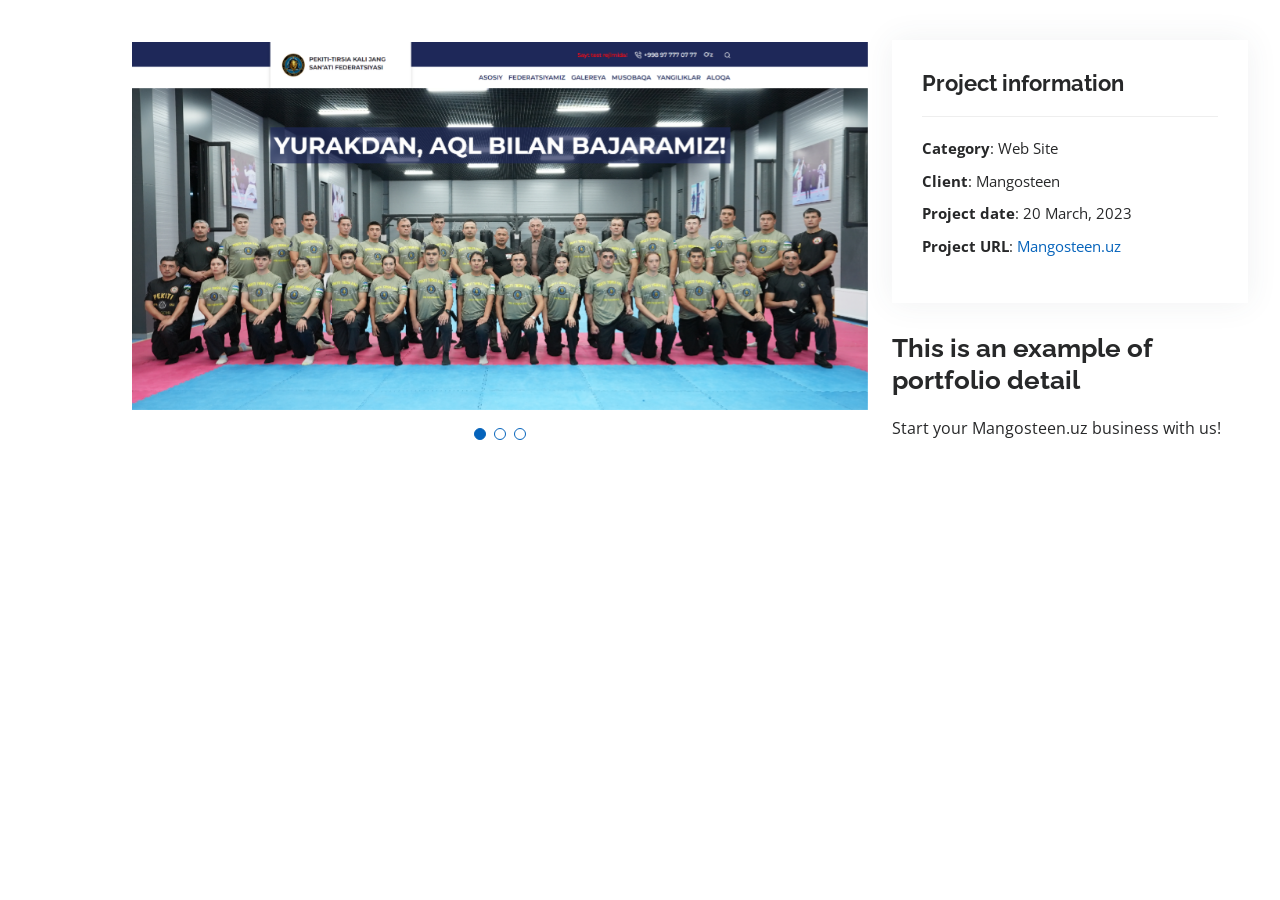
<file: portfolio-details.html>
<!DOCTYPE html>
<html lang="en">

<head>
  <meta charset="utf-8">
  <meta content="width=device-width, initial-scale=1.0" name="viewport">

  <title>Mirsodiq Mirzohidov</title>
  <meta content="" name="description">
  <meta content="" name="keywords">

  <!-- Favicons -->
  <link href="assets/img/favicon.png" rel="icon">
  <link href="assets/img/apple-touch-icon.png" rel="apple-touch-icon">

  <!-- Google Fonts -->
  <link href="https://fonts.googleapis.com/css?family=Open+Sans:300,300i,400,400i,600,600i,700,700i|Raleway:300,300i,400,400i,500,500i,600,600i,700,700i|Poppins:300,300i,400,400i,500,500i,600,600i,700,700i" rel="stylesheet">

  <!-- Vendor CSS Files -->
  <link href="assets/vendor/aos/aos.css" rel="stylesheet">
  <link href="assets/vendor/bootstrap/css/bootstrap.min.css" rel="stylesheet">
  <link href="assets/vendor/bootstrap-icons/bootstrap-icons.css" rel="stylesheet">
  <link href="assets/vendor/boxicons/css/boxicons.min.css" rel="stylesheet">
  <link href="assets/vendor/glightbox/css/glightbox.min.css" rel="stylesheet">
  <link href="assets/vendor/swiper/swiper-bundle.min.css" rel="stylesheet">

  <!-- Template Main CSS File -->
  <link href="assets/css/style.css" rel="stylesheet">

</head>

<body>

  <main id="main">

    <!-- ======= Portfolio Details Section ======= -->
    <section id="portfolio-details" class="portfolio-details">
      <div class="container">

        <div class="row gy-4">

          <div class="col-lg-8">
            <div class="portfolio-details-slider swiper">
              <div class="swiper-wrapper align-items-center">

                <div class="swiper-slide">
                  <img src="assets/img/portfolio/portfolio4.png" alt="...">
                </div>

                <div class="swiper-slide">
                  <img src="assets/img/portfolio/portfolio1.2.png" alt="...">
                </div>

                <div class="swiper-slide">
                  <img src="assets/img/portfolio/portfolio1.3.png" alt="...">
                </div>

              </div>
              <div class="swiper-pagination"></div>
            </div>
          </div>

          <div class="col-lg-4">
            <div class="portfolio-info">
              <h3>Project information</h3>
              <ul>
                <li><strong>Category</strong>: Web Site</li>
                <li><strong>Client</strong>: Mangosteen</li>
                <li><strong>Project date</strong>: 20 March, 2023</li>
                <li><strong>Project URL</strong>: <a href="https://mangosteen.uz">Mangosteen.uz</a></li>
              </ul>
            </div>
            <div class="portfolio-description">
              <h2>This is an example of portfolio detail</h2>
              <p>
                Start your Mangosteen.uz business with us!
              </p>
            </div>
          </div>

        </div>

      </div>
    </section>

  </main>

  <div id="preloader"></div>
  <a href="#" class="back-to-top d-flex align-items-center justify-content-center"><i class="bi bi-arrow-up-short"></i></a>

  <!-- Vendor JS Files -->
  <script src="assets/vendor/purecounter/purecounter_vanilla.js"></script>
  <script src="assets/vendor/aos/aos.js"></script>
  <script src="assets/vendor/bootstrap/js/bootstrap.bundle.min.js"></script>
  <script src="assets/vendor/glightbox/js/glightbox.min.js"></script>
  <script src="assets/vendor/isotope-layout/isotope.pkgd.min.js"></script>
  <script src="assets/vendor/swiper/swiper-bundle.min.js"></script>
  <script src="assets/vendor/typed.js/typed.min.js"></script>
  <script src="assets/vendor/waypoints/noframework.waypoints.js"></script>
  <script src="assets/vendor/php-email-form/validate.js"></script>

  <script src="assets/js/main.js"></script>

</body>

</html>
</file>
<file: assets/css/style.css>
body {
  font-family: "Open Sans", sans-serif;
  color: #272829;
}

a {
  color: #0563bb;
  text-decoration: none;
}

a:hover {
  color: #067ded;
  text-decoration: none;
}

h1,
h2,
h3,
h4,
h5,
h6 {
  font-family: "Raleway", sans-serif;
}

/*--------------------------------------------------------------
# Back to top button
--------------------------------------------------------------*/
.back-to-top {
  position: fixed;
  visibility: hidden;
  opacity: 0;
  right: 15px;
  bottom: 15px;
  z-index: 996;
  background: #0563bb;
  width: 40px;
  height: 40px;
  border-radius: 50px;
  transition: all 0.4s;
}

.back-to-top i {
  font-size: 28px;
  color: #fff;
  line-height: 0;
}

.back-to-top:hover {
  background: #0678e3;
  color: #fff;
}

.back-to-top.active {
  visibility: visible;
  opacity: 1;
}

/*--------------------------------------------------------------
# Preloader
--------------------------------------------------------------*/
#preloader {
  position: fixed;
  top: 0;
  left: 0;
  right: 0;
  bottom: 0;
  z-index: 9999;
  overflow: hidden;
  background: #fff;
}

#preloader:before {
  content: "";
  position: fixed;
  top: calc(50% - 30px);
  left: calc(50% - 30px);
  border: 6px solid #0563bb;
  border-top-color: #fff;
  border-bottom-color: #fff;
  border-radius: 50%;
  width: 60px;
  height: 60px;
  -webkit-animation: animate-preloader 1s linear infinite;
  animation: animate-preloader 1s linear infinite;
}

@-webkit-keyframes animate-preloader {
  0% {
    transform: rotate(0deg);
  }

  100% {
    transform: rotate(360deg);
  }
}

@keyframes animate-preloader {
  0% {
    transform: rotate(0deg);
  }

  100% {
    transform: rotate(360deg);
  }
}

/*--------------------------------------------------------------
# Disable aos animation delay on mobile devices
--------------------------------------------------------------*/
@media screen and (max-width: 768px) {
  [data-aos-delay] {
    transition-delay: 0 !important;
  }
}

/*--------------------------------------------------------------
# Header
--------------------------------------------------------------*/
#header {
  position: fixed;
  top: 0;
  left: 0;
  bottom: 0;
  z-index: 9997;
  transition: all 0.5s;
  padding: 15px;
  overflow-y: auto;
}

@media (max-width: 991px) {
  #header {
    width: 300px;
    background: #fff;
    border-right: 1px solid #e6e9ec;
    left: -300px;
  }
}

@media (min-width: 991px) {
  #main {
    margin-left: 100px;
  }
}

/*--------------------------------------------------------------
# Navigation Menu
--------------------------------------------------------------*/
/**
* Desktop Navigation 
*/
.nav-menu {
  padding: 0;
  display: block;
}

.nav-menu * {
  margin: 0;
  padding: 0;
  list-style: none;
}

.nav-menu>ul>li {
  position: relative;
  white-space: nowrap;
}

.nav-menu a,
.nav-menu a:focus {
  display: flex;
  align-items: center;
  color: #45505b;
  padding: 10px 18px;
  margin-bottom: 8px;
  transition: 0.3s;
  font-size: 15px;
  border-radius: 50px;
  background: #f2f3f5;
  height: 56px;
  width: 100%;
  overflow: hidden;
  transition: 0.3s;
}

.nav-menu a i,
.nav-menu a:focus i {
  font-size: 20px;
}

.nav-menu a span,
.nav-menu a:focus span {
  padding: 0 5px 0 7px;
  color: #45505b;
}

@media (min-width: 992px) {

  .nav-menu a,
  .nav-menu a:focus {
    width: 56px;
  }

  .nav-menu a span,
  .nav-menu a:focus span {
    display: none;
    color: #fff;
  }
}

.nav-menu a:hover,
.nav-menu .active,
.nav-menu .active:focus,
.nav-menu li:hover>a {
  color: #fff;
  background: #0563bb;
}

.nav-menu a:hover span,
.nav-menu .active span,
.nav-menu .active:focus span,
.nav-menu li:hover>a span {
  color: #fff;
}

.nav-menu a:hover,
.nav-menu li:hover>a {
  width: 100%;
  color: #fff;
}

.nav-menu a:hover span,
.nav-menu li:hover>a span {
  display: block;
}

/**
* Mobile Navigation 
*/
.mobile-nav-toggle {
  position: fixed;
  right: 10px;
  top: 10px;
  z-index: 9998;
  border: 0;
  background: none;
  font-size: 28px;
  transition: all 0.4s;
  outline: none !important;
  line-height: 0;
  cursor: pointer;
  border-radius: 50px;
  padding: 5px;
}

.mobile-nav-toggle i {
  color: #45505b;
}

.mobile-nav-active {
  overflow: hidden;
}

.mobile-nav-active #header {
  left: 0;
}

.mobile-nav-active .mobile-nav-toggle {
  color: #fff;
  background-color: #0563bb;
}

/*--------------------------------------------------------------
# Hero Section
--------------------------------------------------------------*/
#hero {
  width: 100%;
  height: 100vh;
  background: url(../img/BGIMG1.jpg);
  background-size: cover;
  background-repeat: no-repeat;
}

@media (min-width: 992px) {
  #hero {
    padding-left: 160px;
  }
}



/* #hero:before {
  content: "";
  background: rgba(255, 255, 255, 0.5);
  position: absolute;
  bottom: 0;
  top: 0;
  left: 0;
  right: 0;
} */

#hero h1 {
  margin: 0;
  font-size: 64px;
  font-weight: 700;
  line-height: 56px;
  color: #fff;
}

#hero p {
  color: #45505b;
  color: #fff;
  margin: 15px 0 0 0;
  font-size: 26px;
  font-family: "Poppins", sans-serif;
}

#hero p span {
  color: green;
  letter-spacing: 1px;
}

#hero .social-links {
  margin-top: 30px;
}

#hero .social-links a {
  font-size: 24px;
  display: inline-block;
  color: #45505b;
  line-height: 1;
  margin-right: 20px;
  transition: 0.3s;
}

#hero .social-links a:hover {
  color: #0563bb;
}

@media (max-width: 992px) {
  #hero {
    text-align: center;
  }

  #hero h1 {
    font-size: 32px;
    line-height: 36px;
  }

  #hero p {
    margin-top: 10px;
    font-size: 20px;
    line-height: 24px;
  }
}

/*--------------------------------------------------------------
# Sections General
--------------------------------------------------------------*/
section {
  padding: 60px 0;
  overflow: hidden;
}

.section-title {
  text-align: center;
  padding-bottom: 30px;
}

.section-title h2 {
  font-size: 32px;
  font-weight: bold;
  text-transform: uppercase;
  margin-bottom: 20px;
  padding-bottom: 20px;
  position: relative;
  color: #45505b;
}

.section-title h2::before {
  content: "";
  position: absolute;
  display: block;
  width: 120px;
  height: 1px;
  background: #ddd;
  bottom: 1px;
  left: calc(50% - 60px);
}

.section-title h2::after {
  content: "";
  position: absolute;
  display: block;
  width: 40px;
  height: 3px;
  background: #0563bb;
  bottom: 0;
  left: calc(50% - 20px);
}

.section-title p {
  margin-bottom: 0;
}

/*--------------------------------------------------------------
# About
--------------------------------------------------------------*/
.about .content h3 {
  font-weight: 700;
  font-size: 26px;
  color: #728394;
}

.about .content ul {
  list-style: none;
  padding: 0;
}

.about .content ul li {
  margin-bottom: 20px;
  display: flex;
  align-items: center;
}

.about .content ul strong {
  margin-right: 10px;
}

.about .content ul i {
  font-size: 16px;
  margin-right: 5px;
  color: #0563bb;
  line-height: 0;
}

.about .content p:last-child {
  margin-bottom: 0;
}

/*--------------------------------------------------------------
# Facts
--------------------------------------------------------------*/
.facts .count-box {
  padding: 30px 30px 25px 30px;
  margin-top: 30px;
  width: 100%;
  position: relative;
  text-align: center;
  background: #fff;
}

.facts .count-box i {
  position: absolute;
  top: -25px;
  left: 50%;
  transform: translateX(-50%);
  font-size: 24px;
  background: #0563bb;
  color: #fff;
  border-radius: 50px;
  display: inline-flex;
  align-items: center;
  justify-content: center;
  width: 48px;
  height: 48px;
}

.facts .count-box span {
  font-size: 36px;
  display: block;
  font-weight: 600;
  color: #011426;
}

.facts .count-box p {
  padding: 0;
  margin: 0;
  font-family: "Raleway", sans-serif;
  font-size: 14px;
}

/*--------------------------------------------------------------
# Akills
--------------------------------------------------------------*/
.skills .progress {
  height: 60px;
  display: block;
  background: none;
  border-radius: 0;
}

.skills .progress .skill {
  padding: 10px 0;
  margin: 0;
  text-transform: uppercase;
  display: block;
  font-weight: 600;
  font-family: "Poppins", sans-serif;
  color: #45505b;
}

.skills .progress .skill .val {
  float: right;
  font-style: normal;
}

.skills .progress-bar-wrap {
  background: #f2f3f5;
}

.skills .progress-bar {
  width: 1px;
  height: 10px;
  transition: 0.9s;
  background-color: #0563bb;
}

/*--------------------------------------------------------------
# Resume
--------------------------------------------------------------*/
.resume .resume-title {
  font-size: 26px;
  font-weight: 700;
  margin-top: 20px;
  margin-bottom: 20px;
  color: #45505b;
}

.resume .resume-item {
  padding: 0 0 20px 20px;
  margin-top: -2px;
  border-left: 2px solid #0563bb;
  position: relative;
}

.resume .resume-item h4 {
  line-height: 18px;
  font-size: 18px;
  font-weight: 600;
  text-transform: uppercase;
  font-family: "Poppins", sans-serif;
  color: #0563bb;
  margin-bottom: 10px;
}

.resume .resume-item h5 {
  font-size: 16px;
  background: #f7f8f9;
  padding: 5px 15px;
  display: inline-block;
  font-weight: 600;
  margin-bottom: 10px;
}

.resume .resume-item ul {
  padding-left: 20px;
}

.resume .resume-item ul li {
  padding-bottom: 10px;
}

.resume .resume-item:last-child {
  padding-bottom: 0;
}

.resume .resume-item::before {
  content: "";
  position: absolute;
  width: 16px;
  height: 16px;
  border-radius: 50px;
  left: -9px;
  top: 0;
  background: #fff;
  border: 2px solid #0563bb;
}

/*--------------------------------------------------------------
# Portfolio
--------------------------------------------------------------*/
.portfolio .portfolio-item {
  margin-bottom: 30px;
}

.portfolioImg {
  width: 416px;
  height: 221px;
}

.portfolio #portfolio-flters {
  padding: 0;
  margin: 0 auto 25px auto;
  list-style: none;
  text-align: center;
  background: #fff;
  border-radius: 50px;
  padding: 2px 15px;
}

.portfolio #portfolio-flters li {
  cursor: pointer;
  display: inline-block;
  padding: 10px 15px;
  font-size: 14px;
  font-weight: 600;
  line-height: 1;
  text-transform: uppercase;
  color: #272829;
  margin-bottom: 5px;
  transition: all 0.3s ease-in-out;
}

.portfolio #portfolio-flters li:hover,
.portfolio #portfolio-flters li.filter-active {
  color: #0563bb;
}

.portfolio #portfolio-flters li:last-child {
  margin-right: 0;
}

.portfolio .portfolio-wrap {
  transition: 0.3s;
  position: relative;
  overflow: hidden;
  z-index: 1;
  background: rgba(69, 80, 91, 0.8);
}

.portfolio .portfolio-wrap::before {
  content: "";
  background: rgba(255, 255, 255, 0.7);
  position: absolute;
  left: 30px;
  right: 30px;
  top: 30px;
  bottom: 30px;
  transition: all ease-in-out 0.3s;
  z-index: 2;
  opacity: 0;
}

.portfolio .portfolio-wrap .portfolio-info {
  opacity: 0;
  position: absolute;
  top: 0;
  left: 0;
  right: 0;
  bottom: 0;
  text-align: center;
  z-index: 3;
  transition: all ease-in-out 0.3s;
  display: flex;
  flex-direction: column;
  justify-content: center;
  align-items: center;
}

.portfolio .portfolio-wrap .portfolio-info::before {
  display: block;
  content: "";
  width: 48px;
  height: 48px;
  position: absolute;
  top: 35px;
  left: 35px;
  border-top: 3px solid #d7dce1;
  border-left: 3px solid #d7dce1;
  transition: all 0.5s ease 0s;
  z-index: 9994;
}

.portfolio .portfolio-wrap .portfolio-info::after {
  display: block;
  content: "";
  width: 48px;
  height: 48px;
  position: absolute;
  bottom: 35px;
  right: 35px;
  border-bottom: 3px solid #d7dce1;
  border-right: 3px solid #d7dce1;
  transition: all 0.5s ease 0s;
  z-index: 9994;
}

.portfolio .portfolio-wrap .portfolio-info h4 {
  font-size: 20px;
  color: #45505b;
  font-weight: 600;
}

.portfolio .portfolio-wrap .portfolio-info p {
  color: #45505b;
  font-size: 14px;
  text-transform: uppercase;
  padding: 0;
  margin: 0;
}

.portfolio .portfolio-wrap .portfolio-links {
  text-align: center;
  z-index: 4;
}

.portfolio .portfolio-wrap .portfolio-links a {
  color: #45505b;
  margin: 0 2px;
  font-size: 28px;
  display: inline-block;
  transition: 0.3s;
}

.portfolio .portfolio-wrap .portfolio-links a:hover {
  color: #148af9;
}

.portfolio .portfolio-wrap:hover::before {
  top: 0;
  left: 0;
  right: 0;
  bottom: 0;
  opacity: 1;
}

.portfolio .portfolio-wrap:hover .portfolio-info {
  opacity: 1;
}

.portfolio .portfolio-wrap:hover .portfolio-info::before {
  top: 15px;
  left: 15px;
}

.portfolio .portfolio-wrap:hover .portfolio-info::after {
  bottom: 15px;
  right: 15px;
}

/*--------------------------------------------------------------
# Portfolio Details
--------------------------------------------------------------*/
.portfolio-details {
  padding-top: 40px;
}

.portfolio-details .portfolio-details-slider img {
  width: 100%;
}

.portfolio-details .portfolio-details-slider .swiper-pagination {
  margin-top: 20px;
  position: relative;
}

.portfolio-details .portfolio-details-slider .swiper-pagination .swiper-pagination-bullet {
  width: 12px;
  height: 12px;
  background-color: #fff;
  opacity: 1;
  border: 1px solid #0563bb;
}

.portfolio-details .portfolio-details-slider .swiper-pagination .swiper-pagination-bullet-active {
  background-color: #0563bb;
}

.portfolio-details .portfolio-info {
  padding: 30px;
  box-shadow: 0px 0 30px rgba(69, 80, 91, 0.08);
}

.portfolio-details .portfolio-info h3 {
  font-size: 22px;
  font-weight: 700;
  margin-bottom: 20px;
  padding-bottom: 20px;
  border-bottom: 1px solid #eee;
}

.portfolio-details .portfolio-info ul {
  list-style: none;
  padding: 0;
  font-size: 15px;
}

.portfolio-details .portfolio-info ul li+li {
  margin-top: 10px;
}

.portfolio-details .portfolio-description {
  padding-top: 30px;
}

.portfolio-details .portfolio-description h2 {
  font-size: 26px;
  font-weight: 700;
  margin-bottom: 20px;
}

.portfolio-details .portfolio-description p {
  padding: 0;
}

/*--------------------------------------------------------------
# Services
--------------------------------------------------------------*/
.services .icon-box {
  text-align: center;
  padding: 70px 20px 80px 20px;
  transition: all ease-in-out 0.3s;
  background: #fff;
  box-shadow: 0px 5px 90px 0px rgba(110, 123, 131, 0.05);
}

.services .icon-box .icon {
  margin: 0 auto;
  width: 100px;
  height: 100px;
  display: flex;
  align-items: center;
  justify-content: center;
  transition: ease-in-out 0.3s;
  position: relative;
}

.services .icon-box .icon i {
  font-size: 36px;
  transition: 0.5s;
  position: relative;
}

.services .icon-box .icon svg {
  position: absolute;
  top: 0;
  left: 0;
}

.services .icon-box .icon svg path {
  transition: 0.5s;
  fill: #f5f5f5;
}

.services .icon-box h4 {
  font-weight: 600;
  margin: 10px 0 15px 0;
  font-size: 22px;
}

.services .icon-box h4 a {
  color: #45505b;
  transition: ease-in-out 0.3s;
}

.services .icon-box p {
  line-height: 24px;
  font-size: 14px;
  margin-bottom: 0;
}

.services .icon-box:hover {
  border-color: #fff;
  box-shadow: 0px 0 35px 0 rgba(0, 0, 0, 0.08);
}

.services .iconbox-blue i {
  color: #47aeff;
}

.services .iconbox-blue:hover .icon i {
  color: #fff;
}

.services .iconbox-blue:hover .icon path {
  fill: #47aeff;
}

.services .iconbox-orange i {
  color: #ffa76e;
}

.services .iconbox-orange:hover .icon i {
  color: #fff;
}

.services .iconbox-orange:hover .icon path {
  fill: #ffa76e;
}

.services .iconbox-pink i {
  color: #e80368;
}

.services .iconbox-pink:hover .icon i {
  color: #fff;
}

.services .iconbox-pink:hover .icon path {
  fill: #e80368;
}

.services .iconbox-yellow i {
  color: #ffbb2c;
}

.services .iconbox-yellow:hover .icon i {
  color: #fff;
}

.services .iconbox-yellow:hover .icon path {
  fill: #ffbb2c;
}

.services .iconbox-red i {
  color: #ff5828;
}

.services .iconbox-red:hover .icon i {
  color: #fff;
}

.services .iconbox-red:hover .icon path {
  fill: #ff5828;
}

.services .iconbox-teal i {
  color: #11dbcf;
}

.services .iconbox-teal:hover .icon i {
  color: #fff;
}

.services .iconbox-teal:hover .icon path {
  fill: #11dbcf;
}

/*--------------------------------------------------------------
# Testimonials
--------------------------------------------------------------*/
.testimonials .section-header {
  margin-bottom: 40px;
}

.testimonials .testimonials-carousel,
.testimonials .testimonials-slider {
  overflow: hidden;
}

.testimonials .testimonial-item {
  text-align: center;
}

.testimonials .testimonial-item .testimonial-img {
  width: 120px;
  border-radius: 50%;
  border: 4px solid #fff;
  margin: 0 auto;
}

.testimonials .testimonial-item h3 {
  font-size: 20px;
  font-weight: bold;
  margin: 10px 0 5px 0;
  color: #111;
}

.testimonials .testimonial-item h4 {
  font-size: 14px;
  color: #999;
  margin: 0 0 15px 0;
}

.testimonials .testimonial-item .quote-icon-left,
.testimonials .testimonial-item .quote-icon-right {
  color: #90c8fc;
  font-size: 26px;
}

.testimonials .testimonial-item .quote-icon-left {
  display: inline-block;
  left: -5px;
  position: relative;
}

.testimonials .testimonial-item .quote-icon-right {
  display: inline-block;
  right: -5px;
  position: relative;
  top: 10px;
}

.testimonials .testimonial-item p {
  font-style: italic;
  margin: 0 auto 15px auto;
}

.testimonials .swiper-pagination {
  margin-top: 20px;
  position: relative;
}

.testimonials .swiper-pagination .swiper-pagination-bullet {
  width: 12px;
  height: 12px;
  background-color: #fff;
  opacity: 1;
  border: 1px solid #0563bb;
}

.testimonials .swiper-pagination .swiper-pagination-bullet-active {
  background-color: #0563bb;
}

@media (min-width: 992px) {
  .testimonials .testimonial-item p {
    width: 80%;
  }
}

/*--------------------------------------------------------------
# Contact
--------------------------------------------------------------*/
.contact .info {
  width: 100%;
  background: #fff;
}

.contact .info i {
  font-size: 20px;
  color: #0563bb;
  float: left;
  width: 44px;
  height: 44px;
  background: #eef7ff;
  display: flex;
  justify-content: center;
  align-items: center;
  border-radius: 50px;
  transition: all 0.3s ease-in-out;
}

.contact .info h4 {
  padding: 0 0 0 60px;
  font-size: 22px;
  font-weight: 600;
  margin-bottom: 5px;
  color: #45505b;
}

.contact .info p {
  padding: 0 0 0 60px;
  margin-bottom: 0;
  font-size: 14px;
  color: #728394;
}

.contact .info .email,
.contact .info .phone {
  margin-top: 40px;
}

.contact .info .email:hover i,
.contact .info .address:hover i,
.contact .info .phone:hover i {
  background: #0563bb;
  color: #fff;
}

.contact .php-email-form {
  width: 100%;
  background: #fff;
}

.contact .php-email-form .form-group {
  padding-bottom: 8px;
}

.contact .php-email-form .error-message {
  display: none;
  color: #fff;
  background: #ed3c0d;
  text-align: left;
  padding: 15px;
  font-weight: 600;
}

.contact .php-email-form .error-message br+br {
  margin-top: 25px;
}

.contact .php-email-form .sent-message {
  display: none;
  color: #fff;
  background: #18d26e;
  text-align: center;
  padding: 15px;
  font-weight: 600;
}

.contact .php-email-form .loading {
  display: none;
  background: #fff;
  text-align: center;
  padding: 15px;
}

.contact .php-email-form .loading:before {
  content: "";
  display: inline-block;
  border-radius: 50%;
  width: 24px;
  height: 24px;
  margin: 0 10px -6px 0;
  border: 3px solid #18d26e;
  border-top-color: #eee;
  -webkit-animation: animate-loading 1s linear infinite;
  animation: animate-loading 1s linear infinite;
}

.contact .php-email-form input,
.contact .php-email-form textarea {
  border-radius: 4px;
  box-shadow: none;
  font-size: 14px;
}

.contact .php-email-form input {
  height: 44px;
}

.contact .php-email-form textarea {
  padding: 10px 12px;
}

.contact .php-email-form button[type=submit] {
  background: #0563bb;
  border: 0;
  padding: 10px 35px;
  color: #fff;
  transition: 0.4s;
  border-radius: 50px;
}

.contact .php-email-form button[type=submit]:hover {
  background: #0678e3;
}

@-webkit-keyframes animate-loading {
  0% {
    transform: rotate(0deg);
  }

  100% {
    transform: rotate(360deg);
  }
}

@keyframes animate-loading {
  0% {
    transform: rotate(0deg);
  }

  100% {
    transform: rotate(360deg);
  }
}

/*--------------------------------------------------------------
# Footer
--------------------------------------------------------------*/
#footer {
  background: #f7f8f9;
  color: #45505b;
  font-size: 14px;
  text-align: center;
  padding: 30px 0;
}

#footer h3 {
  font-size: 36px;
  font-weight: 700;
  position: relative;
  font-family: "Poppins", sans-serif;
  padding: 0;
  margin: 0 0 15px 0;
}

#footer p {
  font-size: 15;
  font-style: italic;
  padding: 0;
  margin: 0 0 40px 0;
}

#footer .social-links {
  margin: 0 0 40px 0;
}

#footer .social-links a {
  font-size: 18px;
  display: inline-block;
  background: #0563bb;
  color: #fff;
  line-height: 1;
  padding: 8px 0;
  margin-right: 4px;
  border-radius: 50%;
  text-align: center;
  width: 36px;
  height: 36px;
  transition: 0.3s;
}

#footer .social-links a:hover {
  background: #0678e3;
  color: #fff;
  text-decoration: none;
}

#footer .copyright {
  margin: 0 0 5px 0;
}

#footer .credits {
  font-size: 13px;
}
</file>
